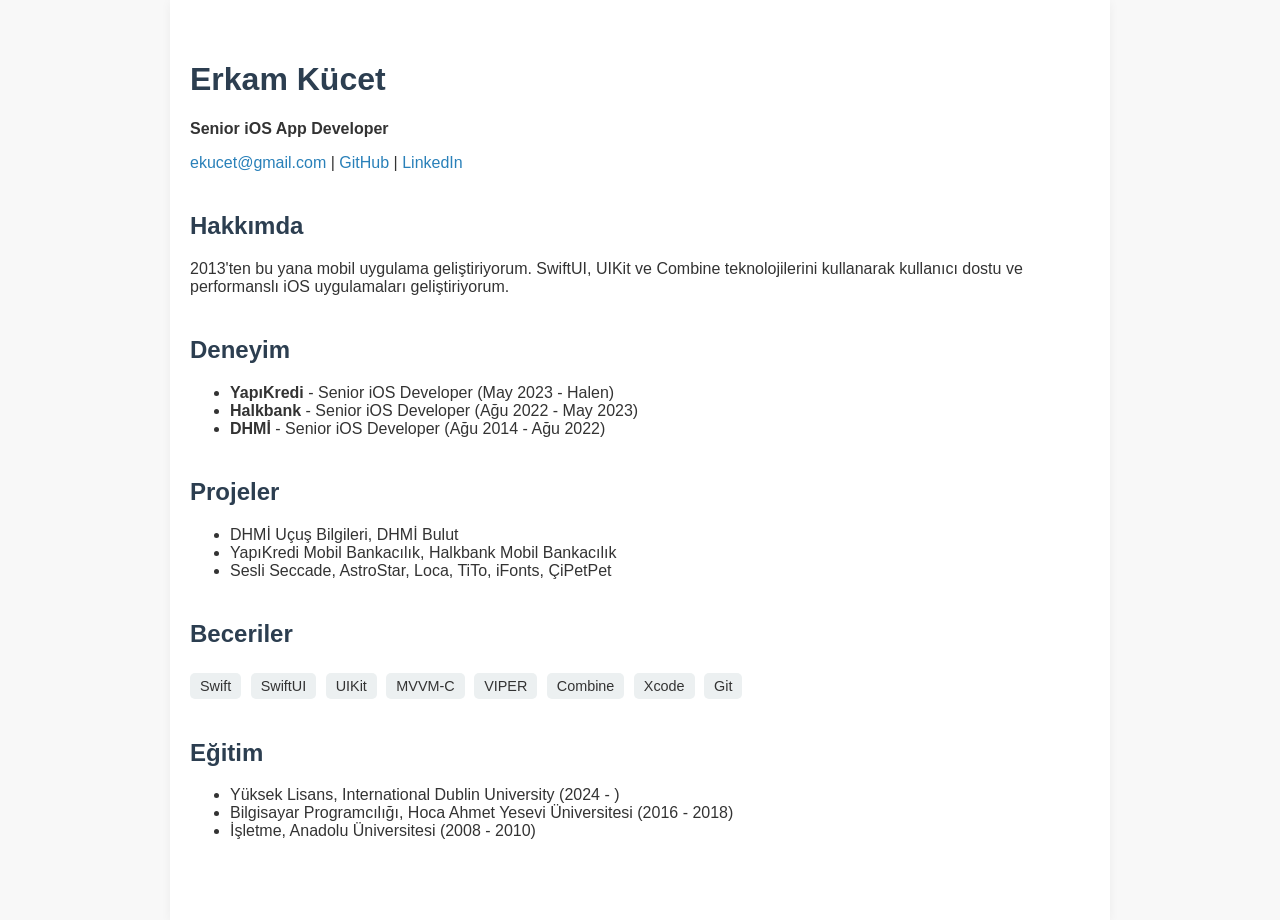
<file: index.html>
<!DOCTYPE html>
<html lang="tr">
<head>
  <meta charset="UTF-8" />
  <meta name="viewport" content="width=device-width, initial-scale=1.0" />
  <title>Erkam Kücet | Senior iOS Developer</title>
  <style>
    body {
      font-family: Arial, sans-serif;
      background: #f8f8f8;
      color: #333;
      margin: 0;
      padding: 0;
    }
    .container {
      max-width: 900px;
      margin: auto;
      padding: 40px 20px;
      background: #fff;
      box-shadow: 0 2px 10px rgba(0,0,0,0.05);
    }
    h1, h2 {
      color: #2c3e50;
    }
    a {
      color: #2980b9;
      text-decoration: none;
    }
    a:hover {
      text-decoration: underline;
    }
    .section {
      margin-bottom: 40px;
    }
    .tag {
      display: inline-block;
      background: #ecf0f1;
      padding: 5px 10px;
      margin: 5px 5px 0 0;
      border-radius: 5px;
      font-size: 0.9em;
    }
  </style>
</head>
<body>
  <div class="container">
    <header class="section">
      <h1>Erkam Kücet</h1>
      <p><strong>Senior iOS App Developer</strong></p>
      <p>
        <a href="mailto:ekucet@gmail.com">ekucet@gmail.com</a> |
        <a href="https://github.com/ekucet" target="_blank">GitHub</a> |
        <a href="https://www.linkedin.com/in/erkamkucet/" target="_blank">LinkedIn</a>
      </p>
    </header>

    <section class="section">
      <h2>Hakkımda</h2>
      <p>2013'ten bu yana mobil uygulama geliştiriyorum. SwiftUI, UIKit ve Combine teknolojilerini kullanarak kullanıcı dostu ve performanslı iOS uygulamaları geliştiriyorum.</p>
    </section>

    <section class="section">
      <h2>Deneyim</h2>
      <ul>
        <li><strong>YapıKredi</strong> - Senior iOS Developer (May 2023 - Halen)</li>
        <li><strong>Halkbank</strong> - Senior iOS Developer (Ağu 2022 - May 2023)</li>
        <li><strong>DHMİ</strong> - Senior iOS Developer (Ağu 2014 - Ağu 2022)</li>
      </ul>
    </section>

    <section class="section">
      <h2>Projeler</h2>
      <ul>
        <li>DHMİ Uçuş Bilgileri, DHMİ Bulut</li>
        <li>YapıKredi Mobil Bankacılık, Halkbank Mobil Bankacılık</li>
        <li>Sesli Seccade, AstroStar, Loca, TiTo, iFonts, ÇiPetPet</li>
      </ul>
    </section>

    <section class="section">
      <h2>Beceriler</h2>
      <div>
        <span class="tag">Swift</span>
        <span class="tag">SwiftUI</span>
        <span class="tag">UIKit</span>
        <span class="tag">MVVM-C</span>
        <span class="tag">VIPER</span>
        <span class="tag">Combine</span>
        <span class="tag">Xcode</span>
        <span class="tag">Git</span>
      </div>
    </section>

    <section class="section">
      <h2>Eğitim</h2>
      <ul>
        <li>Yüksek Lisans, International Dublin University (2024 - )</li>
        <li>Bilgisayar Programcılığı, Hoca Ahmet Yesevi Üniversitesi (2016 - 2018)</li>
        <li>İşletme, Anadolu Üniversitesi (2008 - 2010)</li>
      </ul>
    </section>
  </div>
</body>
</html>
</file>
